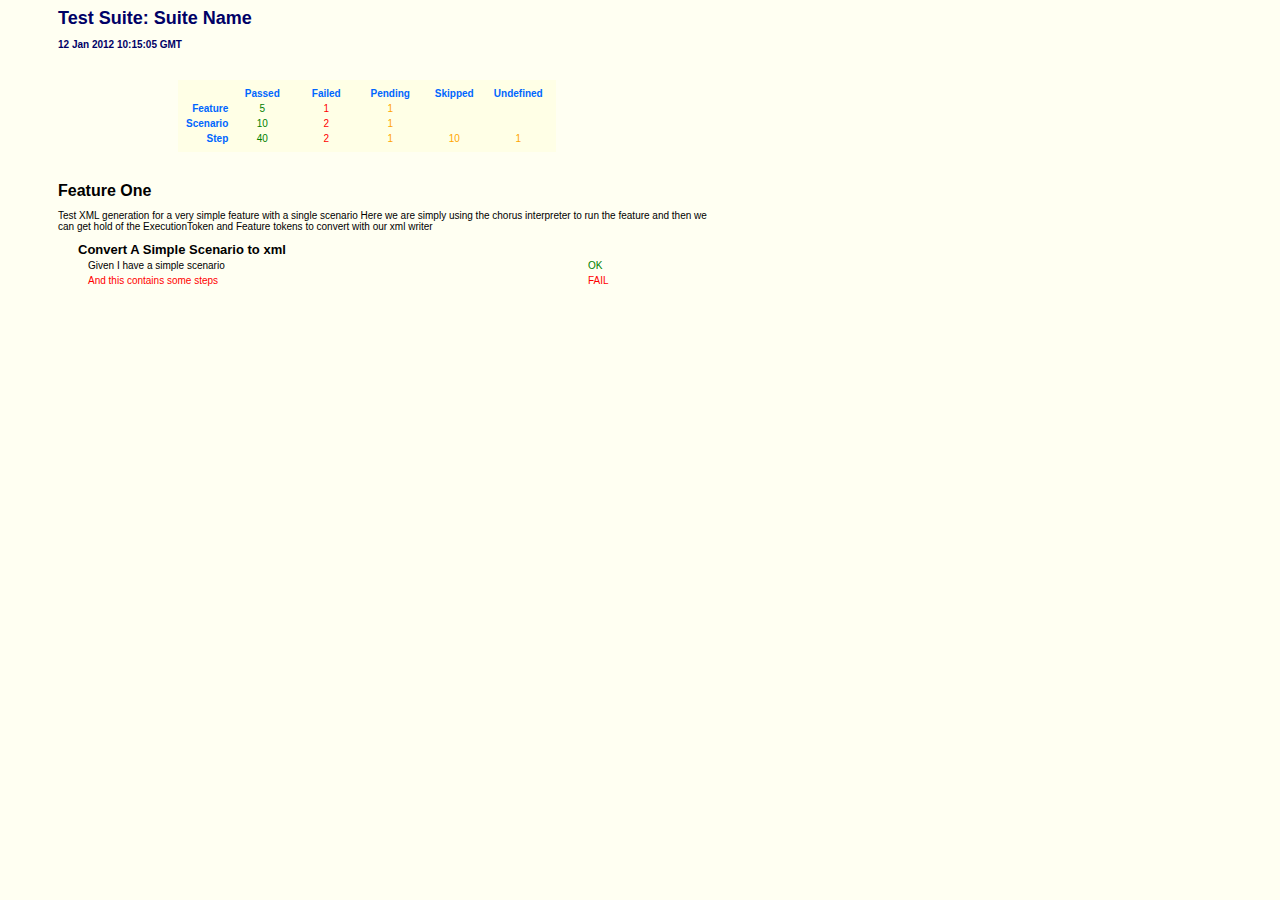
<file: chorus-webagent/src/main/resources/exampleSuite.html>
<!DOCTYPE html>
<html>
<head>
    <title>Test Suite</title>
    <LINK href="testsuite.css" rel="stylesheet" type="text/css">
</head>
<body>
<div class="suiteDetails">
    <span class="suiteName">Test Suite: Suite Name</span>

    <p class="suiteTime">12 Jan 2012 10:15:05 GMT</p>

    <div class="results">
        <table class="resultsTable">
            <tr>
                <th scope="row"></th>
                <th scope="col">Passed</th>
                <th scope="col">Failed</th>
                <th scope="col">Pending</th>
                <th scope="col">Skipped</th>
                <th scope="col">Undefined</th>
            </tr>
            <tr>
                <th scope="row">Feature</th>
                <td class="pass">5</td>
                <td class="fail">1</td>
                <td>1</td>
                <td>&nbsp;</td>
                <td>&nbsp;</td>
            </tr>
            <tr>
                <th scope="row">Scenario</th>
                <td class="pass">10</td>
                <td class="fail">2</td>
                <td>1</td>
                <td>&nbsp;</td>
                <td>&nbsp;</td>
            </tr>
            <tr>
                <th scope="row">Step</th>
                <td class="pass">40</td>
                <td class="fail">2</td>
                <td>1</td>
                <td>10</td>
                <td>1</td>
            </tr>
        </table>

    </div>
</div>
<div class="feature">
    <div class="featureTitle">Feature One</div>
    <div class="featureDescription">
        Test XML generation for a very simple feature with a single scenario
        Here we are simply using the chorus interpreter to run the feature and then we can get
        hold of the ExecutionToken and Feature tokens to convert with our xml writer
    </div>
</div>
<div class="scenario">
    <div class="scenarioTitle">Convert A Simple Scenario to xml</div>
    <div class="steps">
        <div class="step"><span class="stepText">Given I have a simple scenario</span><span
                class="resultTextOK">OK</span></div>
        <div class="step"><span class="stepTextFail">And this contains some steps</span><span class="resultTextFAIL">FAIL</span>
        </div>
    </div>
</div>
</div>

</body>
</html>
</file>
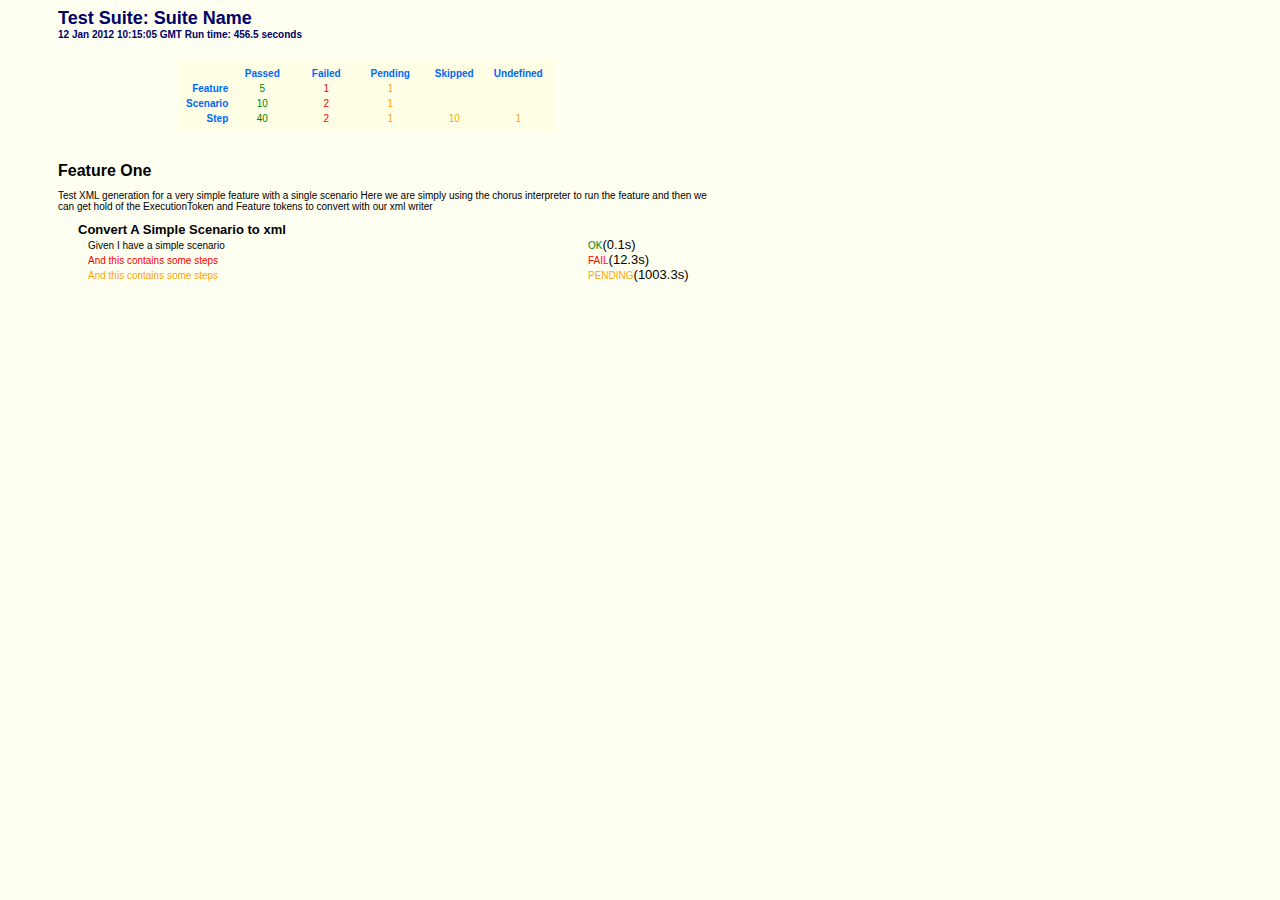
<file: chorus-webagent/src/main/resources/stylesheets/exampleSuite.html>
<!DOCTYPE html>
<html>
<head>
    <title>Test Suite</title>
    <LINK href="../testsuite.css" rel="stylesheet" type="text/css">
</head>
<body>
<div class="suiteDetails">
    <span class="suiteName">Test Suite: Suite Name</span>

    <div class="suiteTime">12 Jan 2012 10:15:05 GMT
    <span class="suiteTimeTaken">Run time: 456.5 seconds</span>
    </div>

    <div class="results">
        <table class="resultsTable">
            <tr>
                <th scope="row"></th>
                <th scope="col">Passed</th>
                <th scope="col">Failed</th>
                <th scope="col">Pending</th>
                <th scope="col">Skipped</th>
                <th scope="col">Undefined</th>
            </tr>
            <tr>
                <th scope="row">Feature</th>
                <td class="pass">5</td>
                <td class="fail">1</td>
                <td>1</td>
                <td>&nbsp;</td>
                <td>&nbsp;</td>
            </tr>
            <tr>
                <th scope="row">Scenario</th>
                <td class="pass">10</td>
                <td class="fail">2</td>
                <td>1</td>
                <td>&nbsp;</td>
                <td>&nbsp;</td>
            </tr>
            <tr>
                <th scope="row">Step</th>
                <td class="pass">40</td>
                <td class="fail">2</td>
                <td>1</td>
                <td>10</td>
                <td>1</td>
            </tr>
        </table>

    </div>
</div>
<div class="feature">
    <div class="featureTitle">Feature One</div>
    <div class="featureDescription">
        Test XML generation for a very simple feature with a single scenario
        Here we are simply using the chorus interpreter to run the feature and then we can get
        hold of the ExecutionToken and Feature tokens to convert with our xml writer
    </div>
</div>
<div class="scenario">
    <div class="scenarioTitle">Convert A Simple Scenario to xml</div>
    <div class="steps">
        <div class="step"><span class="stepText">Given I have a simple scenario</span><span class="resultTextOK">OK</span><span class="timeTaken">(0.1s)</span></div>
        <div class="step"><span class="stepTextFail">And this contains some steps</span><span class="resultTextFAIL">FAIL</span><span class="timeTaken">(12.3s)</span></div>
        <div class="step"><span class="stepTextPend">And this contains some steps</span><span class="resultTextPEND">PENDING</span><span class="timeTaken">(1003.3s)</span></div>
    </div>
</div>
</div>

</body>
</html>
</file>
<file: chorus-webagent/src/main/resources/testsuite.css>
body {
	font-size: small;
	font-family: Arial, Helvetica, sans-serif;
	background-color: #FFFFF2;
}
.suiteDetails {
	padding-left: 50px;
	margin-bottom: 20px;
}
.suiteName {
	display: inline-block;
	padding-right: 20px;
	font-size: large;
	font-weight: bold;
	color: #006	
}
.suiteTime {
	font-size: x-small;
	font-weight: bold;
	color: #006	
}
.results {
	padding: 20px 10px 10px 120px;
}
table {
	border-color: #303;
	color: #06F;
	font-size: x-small;
	background-color: #FFFFE6;
	padding: 5px 5px 5px 5px;
}
td {
	text-align: center;
	color: orange;
}
td.fail {
	color: red;	
}
td.pass {
	color: green;	
}
th {
	min-width:  60px;
}
th[scope="row"] {
	text-align: right;
	min-width:  10px;
}
.featureTitle {
	font-size: medium;
	padding-left: 50px;
	font-weight: bold;
}
.scenarioTitle {
	font-size: small;
	padding-left: 70px;
	font-weight: bold;
}
.step {
	padding-left: 80px;
}

.stepText {
	display: inline-block;
	width: 500px;
	font-size: x-small;
}

.stepTextFail {
	display: inline-block;
	width: 500px;
	color: red;
	font-size: x-small;
}

.stepTextPend {
	display: inline-block;
	width: 500px;
	color: orange;
	font-size: x-small;
}

.resultTextOK {
	color: green;
	font-size: x-small;
}

.resultTextFAIL {
	color: red;
	font-size: x-small;
}

.resultTextPEND {
	color: orange;
	font-size: x-small;
}

.featureDescription {
	padding-left: 50px;
	max-width: 650px;
	font-size: x-small;
	margin-top: 10px;
	margin-bottom: 10px;
}
</file>
